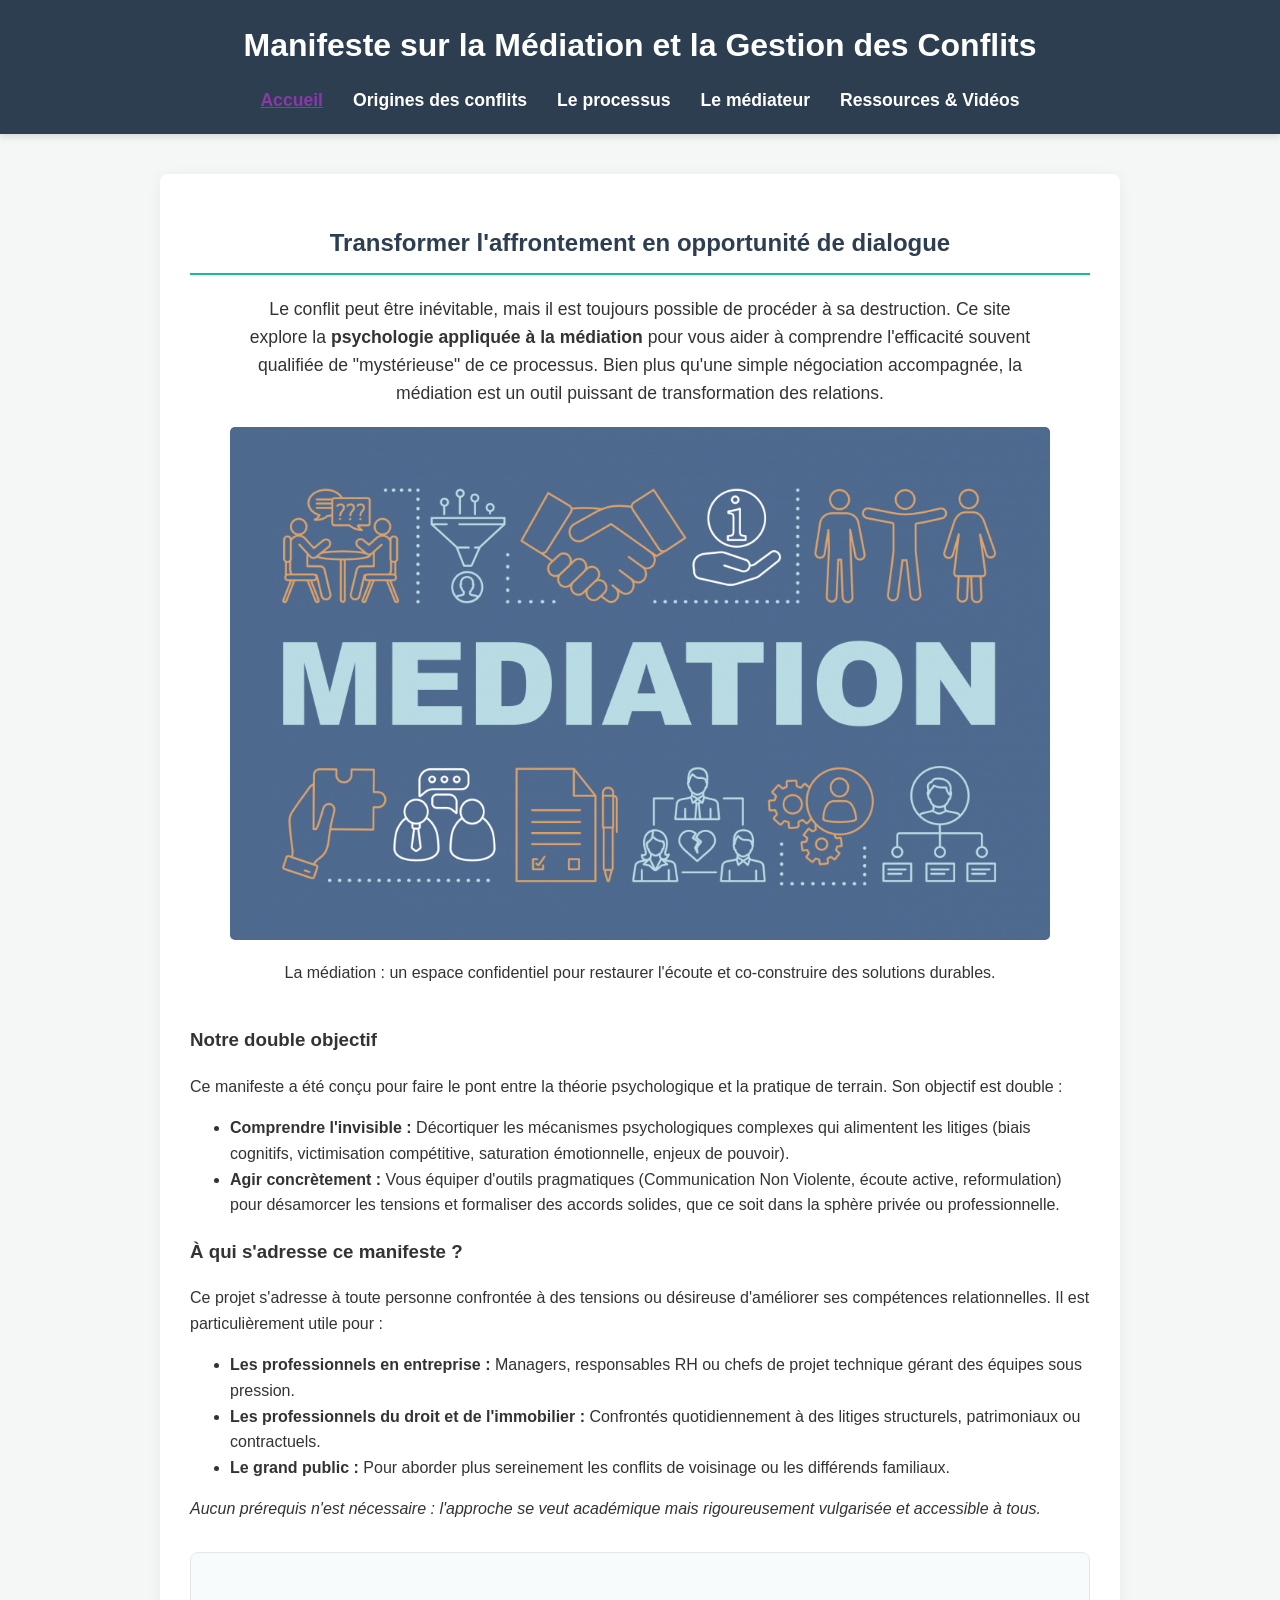
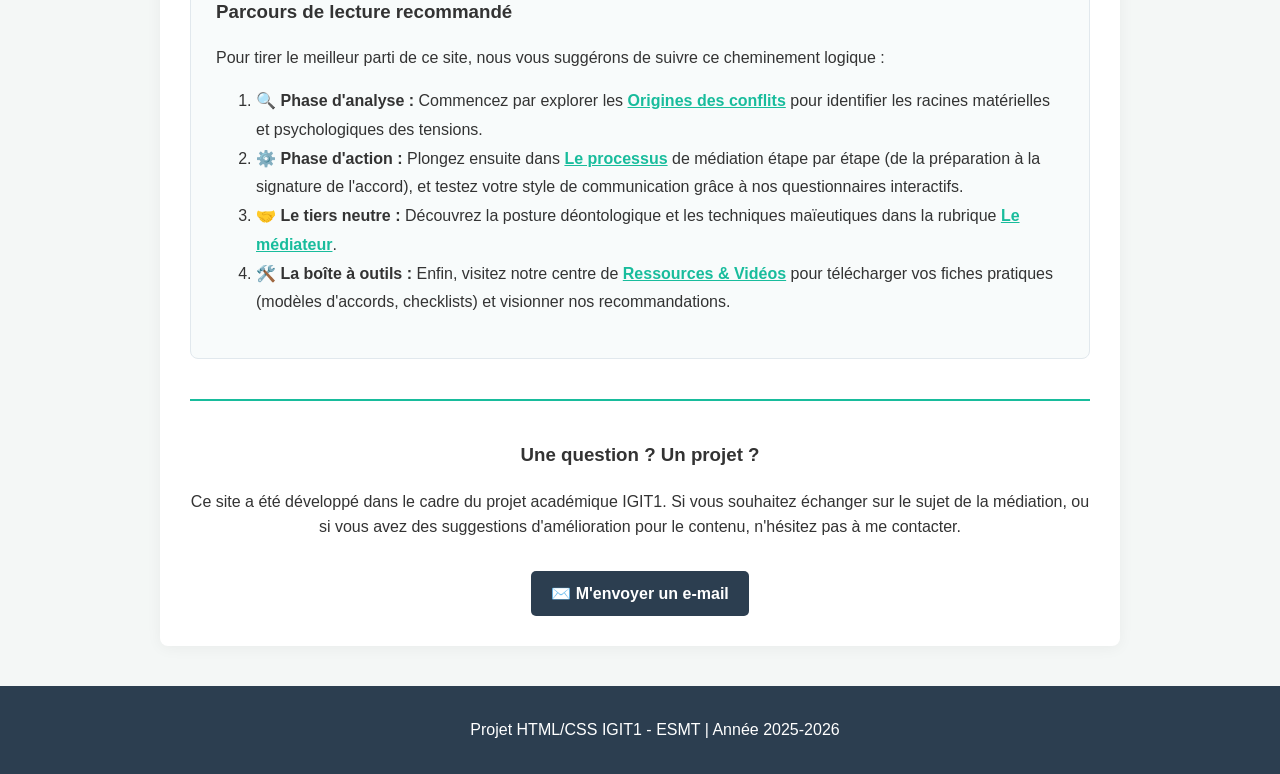
<file: index.html>
<!DOCTYPE html>
<html lang="fr">
<head>
  <meta charset="UTF-8">
  <meta name="viewport" content="width=device-width, initial-scale=1.0">
  <title>Accueil - Psychologie de la Médiation</title>
  <link rel="stylesheet" href="Style.css">
</head>
<body>
  <a class="skip-link" href="#main">Aller au contenu</a>
  <header>
    <h1>Manifeste sur la Médiation et la Gestion des Conflits</h1>
    <nav>
      <ul>
        <li><a href="index.html" aria-current="page">Accueil</a></li>
        <li><a href="Origines.html">Origines des conflits</a></li>
        <li><a href="Processus.html">Le processus</a></li>
        <li><a href="Posture.html">Le médiateur</a></li>
        <li><a href="Ressources.html">Ressources & Vidéos</a></li>
      </ul>
    </nav>
  </header>

  <main id="main">
    <section class="hero" style="text-align: center; margin-bottom: 40px;">
      <h2>Transformer l'affrontement en opportunité de dialogue</h2>
      <p style="font-size: 1.1em; max-width: 800px; margin: 0 auto 20px auto;">
        Le conflit peut être inévitable, mais il est toujours possible de procéder à sa destruction. Ce site explore la <strong>psychologie appliquée à la médiation</strong> pour vous aider à comprendre l'efficacité souvent qualifiée de "mystérieuse" de ce processus. 
        Bien plus qu'une simple négociation accompagnée, la médiation est un outil puissant de transformation des relations.
      </p>

      <figure>
        <img src="Images/image01.jpeg" alt="Deux personnes en discussion avec un médiateur" loading="lazy">
        <figcaption>La médiation : un espace confidentiel pour restaurer l'écoute et co-construire des solutions durables.</figcaption>
      </figure>
    </section>

    <section class="presentation">
      <h3>Notre double objectif</h3>
      <p>
        Ce manifeste a été conçu pour faire le pont entre la théorie psychologique et la pratique de terrain. Son objectif est double :
      </p>
      <ul>
        <li><strong>Comprendre l'invisible :</strong> Décortiquer les mécanismes psychologiques complexes qui alimentent les litiges (biais cognitifs, victimisation compétitive, saturation émotionnelle, enjeux de pouvoir).</li>
        <li><strong>Agir concrètement :</strong> Vous équiper d'outils pragmatiques (Communication Non Violente, écoute active, reformulation) pour désamorcer les tensions et formaliser des accords solides, que ce soit dans la sphère privée ou professionnelle.</li>
      </ul>
    </section>
    <section class="pour-qui">
      <h3>À qui s'adresse ce manifeste ?</h3>
      <p>
        Ce projet s'adresse à toute personne confrontée à des tensions ou désireuse d'améliorer ses compétences relationnelles. Il est particulièrement utile pour :
      </p>
      <ul>
        <li><strong>Les professionnels en entreprise :</strong> Managers, responsables RH ou chefs de projet technique gérant des équipes sous pression.</li>
        <li><strong>Les professionnels du droit et de l'immobilier :</strong> Confrontés quotidiennement à des litiges structurels, patrimoniaux ou contractuels.</li>
        <li><strong>Le grand public :</strong> Pour aborder plus sereinement les conflits de voisinage ou les différends familiaux.</li>
      </ul>
      <p><em>Aucun prérequis n'est nécessaire : l'approche se veut académique mais rigoureusement vulgarisée et accessible à tous.</em></p>
    </section>

    <section class="comment-utiliser" style="background-color: #f8fbfb; border: 1px solid #e1e8ed; padding: 25px; border-radius: 8px; margin: 30px 0;">
      <h3>Parcours de lecture recommandé</h3>
      <p>Pour tirer le meilleur parti de ce site, nous vous suggérons de suivre ce cheminement logique :</p>
      <ol style="line-height: 1.8;">
        <li>🔍 <strong>Phase d'analyse :</strong> Commencez par explorer les <a href="Origines.html" style="color: #18bc9c; font-weight: bold;">Origines des conflits</a> pour identifier les racines matérielles et psychologiques des tensions.</li>
        <li>⚙️ <strong>Phase d'action :</strong> Plongez ensuite dans <a href="Processus.html" style="color: #18bc9c; font-weight: bold;">Le processus</a> de médiation étape par étape (de la préparation à la signature de l'accord), et testez votre style de communication grâce à nos questionnaires interactifs.</li>
        <li>🤝 <strong>Le tiers neutre :</strong> Découvrez la posture déontologique et les techniques maïeutiques dans la rubrique <a href="Posture.html" style="color: #18bc9c; font-weight: bold;">Le médiateur</a>.</li>
        <li>🛠️ <strong>La boîte à outils :</strong> Enfin, visitez notre centre de <a href="Ressources.html" style="color: #18bc9c; font-weight: bold;">Ressources & Vidéos</a> pour télécharger vos fiches pratiques (modèles d'accords, checklists) et visionner nos recommandations.</li>
      </ol>
    </section>
    <section class="appel-action" style="text-align: center; margin-top: 40px; padding-top: 20px; border-top: 2px solid #18bc9c;">
      <h3>Une question ? Un projet ?</h3>
      <p>
        Ce site a été développé dans le cadre du projet académique IGIT1. Si vous souhaitez échanger sur le sujet de la médiation, ou si vous avez des suggestions d'amélioration pour le contenu, n'hésitez pas à me contacter.
      </p>
      <a href="mailto:afkcoly@gmail.com" style="display: inline-block; margin-top: 15px; background-color: #2c3e50; color: #ffffff; text-decoration: none; padding: 10px 20px; border-radius: 5px; font-weight: bold; transition: background-color 0.3s ease;">
        ✉️ M'envoyer un e-mail
      </a>
    </section>
  </main>
  <footer>
    <p>Projet HTML/CSS IGIT1 - ESMT | Année 2025-2026</p>
  </footer>
</body>
</html>
</file>
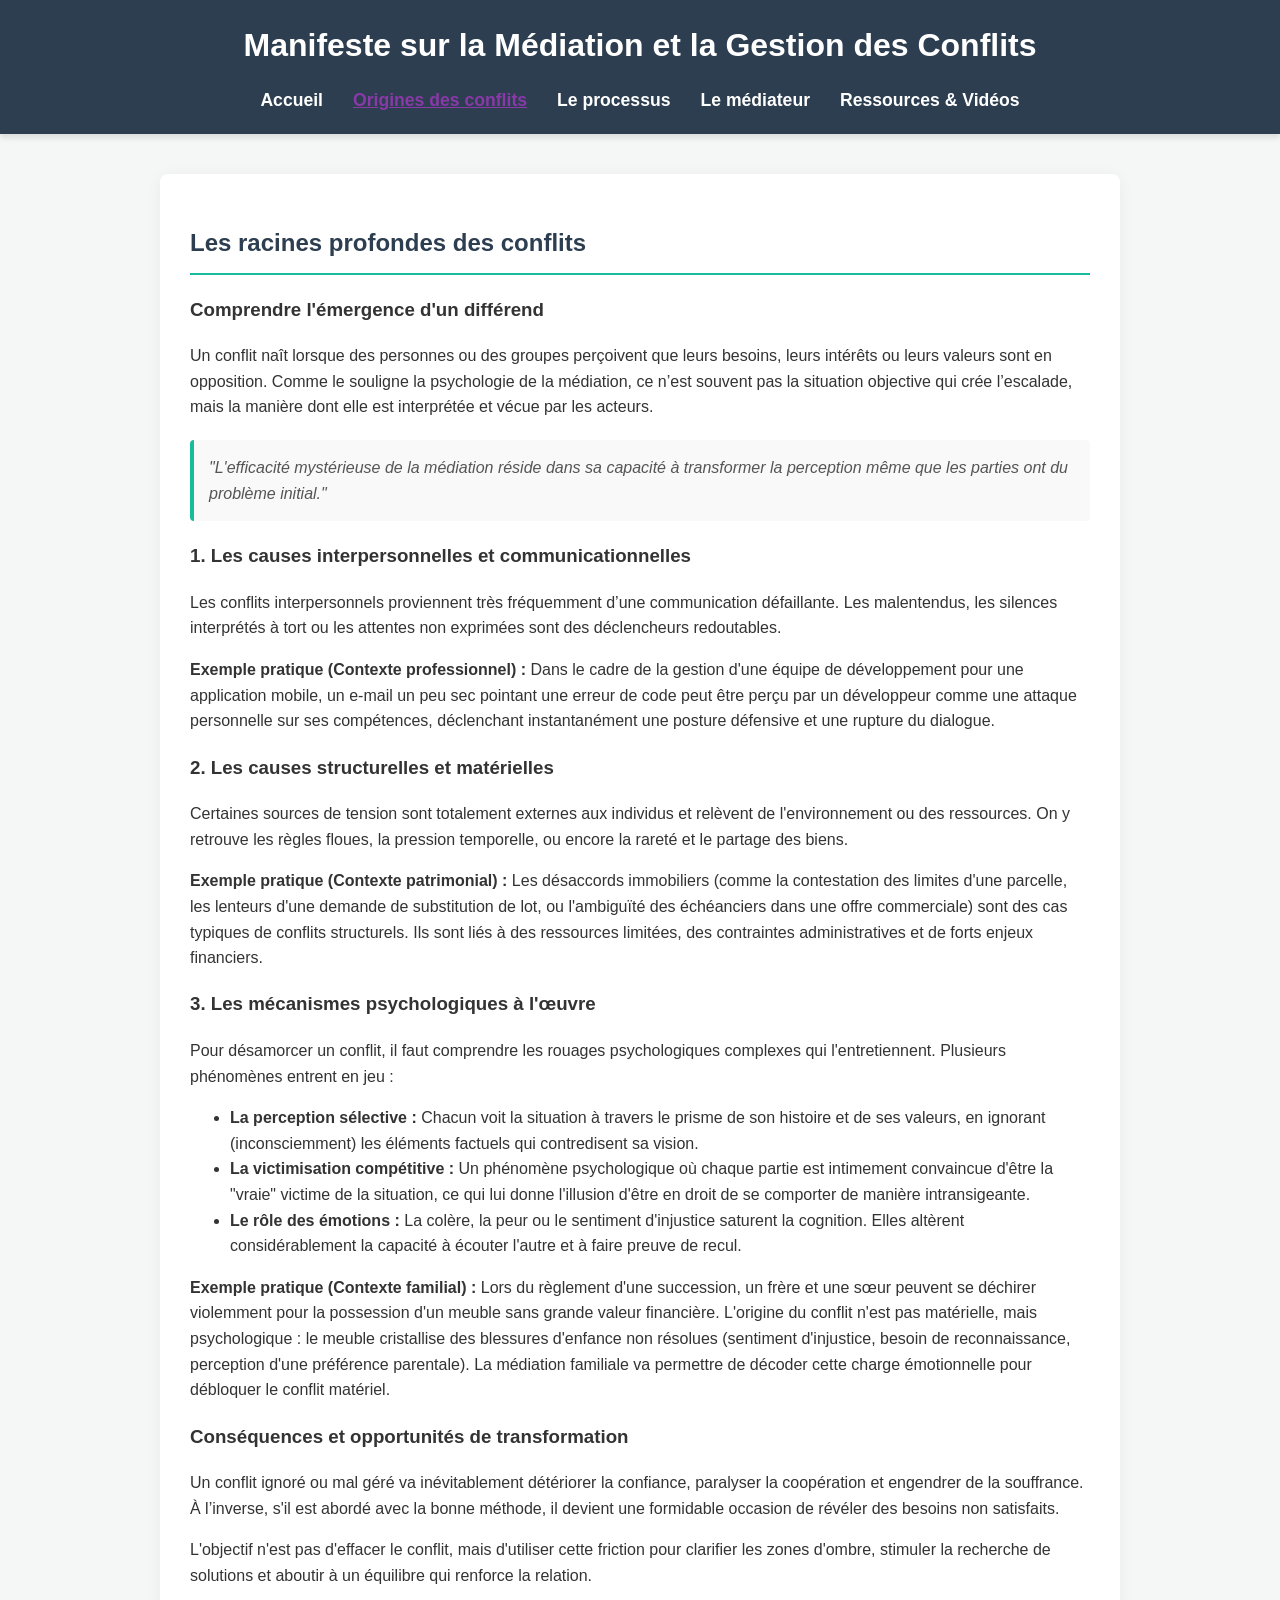
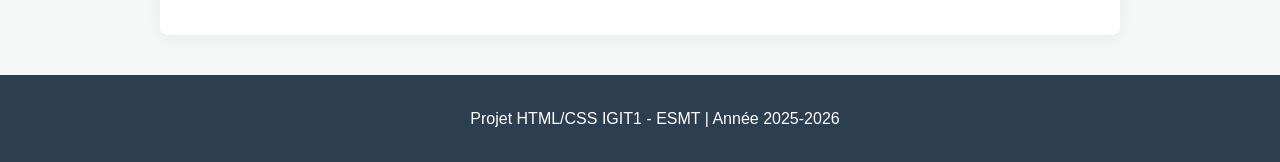
<file: Origines.html>
<!DOCTYPE html>
<html lang="fr">
<head>
  <meta charset="utf-8">
  <meta name="viewport" content="width=device-width,initial-scale=1">
  <title>Origines des conflits</title>
  <link rel="stylesheet" href="Style.css">
</head>
<body>
  <a class="skip-link" href="#main">Aller au contenu</a>

  <header>
    <h1>Manifeste sur la Médiation et la Gestion des Conflits</h1>
    <nav>
      <ul>
        <li><a href="index.html">Accueil</a></li>
        <li><a href="Origines.html" aria-current="page">Origines des conflits</a></li>
        <li><a href="Processus.html">Le processus</a></li>
        <li><a href="Posture.html">Le médiateur</a></li>
        <li><a href="Ressources.html">Ressources & Vidéos</a></li>
      </ul>
    </nav>
  </header>

  <main id="main">
    <h2>Les racines profondes des conflits</h2>

    <section>
      <h3>Comprendre l'émergence d'un différend</h3>
      <p>
        Un conflit naît lorsque des personnes ou des groupes perçoivent que leurs besoins, leurs intérêts ou leurs valeurs sont en opposition. 
        Comme le souligne la psychologie de la médiation, ce n’est souvent pas la situation objective qui crée l’escalade, mais la manière dont elle est interprétée et vécue par les acteurs.
      </p>
      <blockquote>
        "L'efficacité mystérieuse de la médiation réside dans sa capacité à transformer la perception même que les parties ont du problème initial."
      </blockquote>
    </section>

    <section>
      <h3>1. Les causes interpersonnelles et communicationnelles</h3>
      <p>
        Les conflits interpersonnels proviennent très fréquemment d’une communication défaillante. Les malentendus, les silences interprétés à tort ou les attentes non exprimées sont des déclencheurs redoutables.
      </p>
      <p>
        <strong>Exemple pratique (Contexte professionnel) :</strong> Dans le cadre de la gestion d'une équipe de développement pour une application mobile, un e-mail un peu sec pointant une erreur de code peut être perçu par un développeur comme une attaque personnelle sur ses compétences, déclenchant instantanément une posture défensive et une rupture du dialogue.
      </p>
    </section>

    <section>
      <h3>2. Les causes structurelles et matérielles</h3>
      <p>
        Certaines sources de tension sont totalement externes aux individus et relèvent de l'environnement ou des ressources. On y retrouve les règles floues, la pression temporelle, ou encore la rareté et le partage des biens.
      </p>
      <p>
        <strong>Exemple pratique (Contexte patrimonial) :</strong> Les désaccords immobiliers (comme la contestation des limites d'une parcelle, les lenteurs d'une demande de substitution de lot, ou l'ambiguïté des échéanciers dans une offre commerciale) sont des cas typiques de conflits structurels. Ils sont liés à des ressources limitées, des contraintes administratives et de forts enjeux financiers.
      </p>
    </section>

    <section>
      <h3>3. Les mécanismes psychologiques à l'œuvre</h3>
      <p>
        Pour désamorcer un conflit, il faut comprendre les rouages psychologiques complexes qui l'entretiennent. Plusieurs phénomènes entrent en jeu :
      </p>
      <ul>
        <li><strong>La perception sélective :</strong> Chacun voit la situation à travers le prisme de son histoire et de ses valeurs, en ignorant (inconsciemment) les éléments factuels qui contredisent sa vision.</li>
        <li><strong>La victimisation compétitive :</strong> Un phénomène psychologique où chaque partie est intimement convaincue d'être la "vraie" victime de la situation, ce qui lui donne l'illusion d'être en droit de se comporter de manière intransigeante.</li>
        <li><strong>Le rôle des émotions :</strong> La colère, la peur ou le sentiment d'injustice saturent la cognition. Elles altèrent considérablement la capacité à écouter l'autre et à faire preuve de recul.</li>
      </ul>
      <p>
        <strong>Exemple pratique (Contexte familial) :</strong> Lors du règlement d'une succession, un frère et une sœur peuvent se déchirer violemment pour la possession d'un meuble sans grande valeur financière. L'origine du conflit n'est pas matérielle, mais psychologique : le meuble cristallise des blessures d'enfance non résolues (sentiment d'injustice, besoin de reconnaissance, perception d'une préférence parentale). La médiation familiale va permettre de décoder cette charge émotionnelle pour débloquer le conflit matériel.
      </p>
    </section>

    <section>
      <h3>Conséquences et opportunités de transformation</h3>
      <p>
        Un conflit ignoré ou mal géré va inévitablement détériorer la confiance, paralyser la coopération et engendrer de la souffrance. À l’inverse, s'il est abordé avec la bonne méthode, il devient une formidable occasion de révéler des besoins non satisfaits.
      </p>
      <p>
        L'objectif n'est pas d'effacer le conflit, mais d'utiliser cette friction pour clarifier les zones d'ombre, stimuler la recherche de solutions et aboutir à un équilibre qui renforce la relation.
      </p>
    </section>
  </main>

  <footer>
    <p>Projet HTML/CSS IGIT1 - ESMT | Année 2025-2026</p>
  </footer>
</body>
</html>
</file>
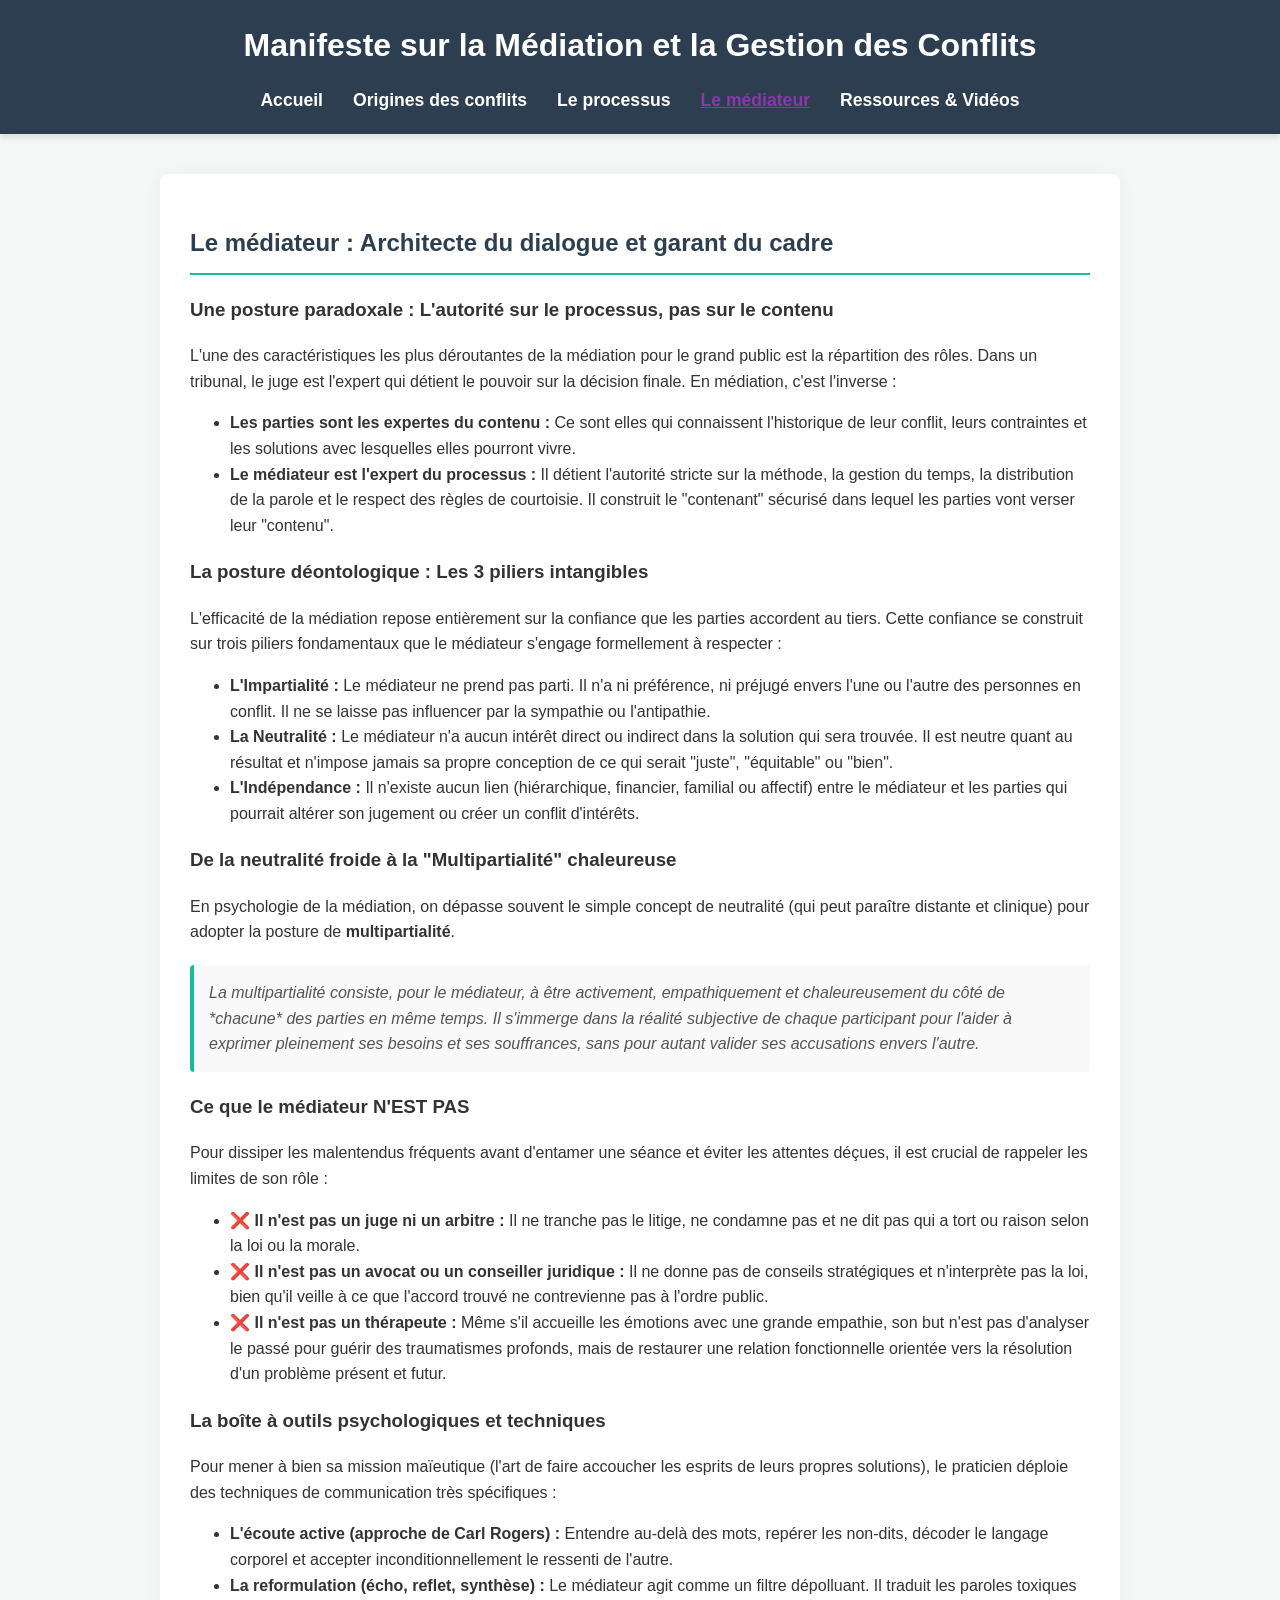
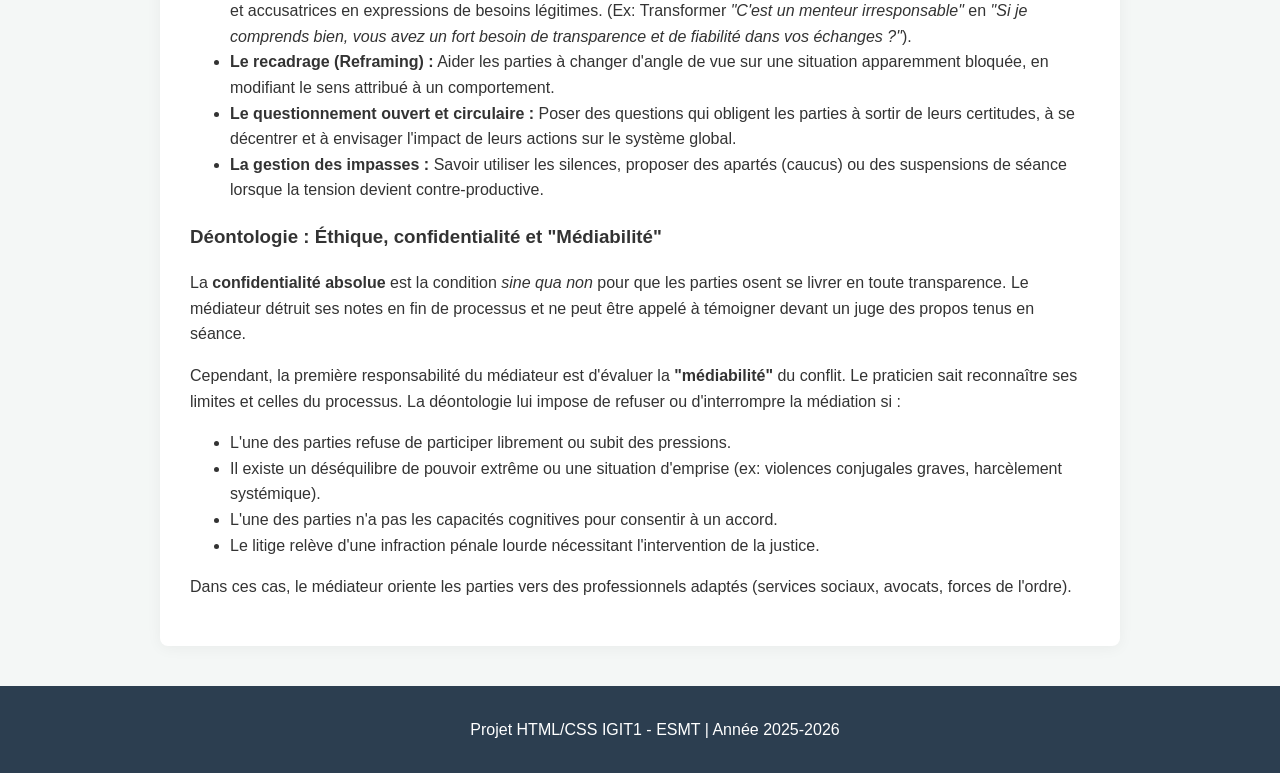
<file: Posture.html>
<!DOCTYPE html>
<html lang="fr">
<head>
  <meta charset="utf-8">
  <meta name="viewport" content="width=device-width,initial-scale=1">
  <title>Le médiateur - Rôle et posture</title>
  <link rel="stylesheet" href="Style.css">
</head>
<body>
  <a class="skip-link" href="#main">Aller au contenu</a>
  <header>
    <h1>Manifeste sur la Médiation et la Gestion des Conflits</h1>
    <nav>
      <ul>
        <li><a href="index.html">Accueil</a></li>
        <li><a href="Origines.html">Origines des conflits</a></li>
        <li><a href="Processus.html">Le processus</a></li>
        <li><a href="Posture.html" aria-current="page">Le médiateur</a></li>
        <li><a href="Ressources.html">Ressources & Vidéos</a></li>
      </ul>
    </nav>
  </header>
  <main id="main">
    <h2>Le médiateur : Architecte du dialogue et garant du cadre</h2>
    <section>
      <h3>Une posture paradoxale : L'autorité sur le processus, pas sur le contenu</h3>
      <p>
        L'une des caractéristiques les plus déroutantes de la médiation pour le grand public est la répartition des rôles. Dans un tribunal, le juge est l'expert qui détient le pouvoir sur la décision finale. En médiation, c'est l'inverse :
      </p>
      <ul>
        <li><strong>Les parties sont les expertes du contenu :</strong> Ce sont elles qui connaissent l'historique de leur conflit, leurs contraintes et les solutions avec lesquelles elles pourront vivre.</li>
        <li><strong>Le médiateur est l'expert du processus :</strong> Il détient l'autorité stricte sur la méthode, la gestion du temps, la distribution de la parole et le respect des règles de courtoisie. Il construit le "contenant" sécurisé dans lequel les parties vont verser leur "contenu".</li>
      </ul>
    </section>
    <section>
      <h3>La posture déontologique : Les 3 piliers intangibles</h3>
      <p>
        L'efficacité de la médiation repose entièrement sur la confiance que les parties accordent au tiers. Cette confiance se construit sur trois piliers fondamentaux que le médiateur s'engage formellement à respecter :
      </p>
      <ul>
        <li><strong>L'Impartialité :</strong> Le médiateur ne prend pas parti. Il n'a ni préférence, ni préjugé envers l'une ou l'autre des personnes en conflit. Il ne se laisse pas influencer par la sympathie ou l'antipathie.</li>
        <li><strong>La Neutralité :</strong> Le médiateur n'a aucun intérêt direct ou indirect dans la solution qui sera trouvée. Il est neutre quant au résultat et n'impose jamais sa propre conception de ce qui serait "juste", "équitable" ou "bien".</li>
        <li><strong>L'Indépendance :</strong> Il n'existe aucun lien (hiérarchique, financier, familial ou affectif) entre le médiateur et les parties qui pourrait altérer son jugement ou créer un conflit d'intérêts.</li>
      </ul>
    </section>
    <section>
      <h3>De la neutralité froide à la "Multipartialité" chaleureuse</h3>
      <p>
        En psychologie de la médiation, on dépasse souvent le simple concept de neutralité (qui peut paraître distante et clinique) pour adopter la posture de <strong>multipartialité</strong>. 
      </p>
      <blockquote>
        La multipartialité consiste, pour le médiateur, à être activement, empathiquement et chaleureusement du côté de *chacune* des parties en même temps. Il s'immerge dans la réalité subjective de chaque participant pour l'aider à exprimer pleinement ses besoins et ses souffrances, sans pour autant valider ses accusations envers l'autre.
      </blockquote>
    </section>
    <section>
      <h3>Ce que le médiateur N'EST PAS</h3>
      <p>Pour dissiper les malentendus fréquents avant d'entamer une séance et éviter les attentes déçues, il est crucial de rappeler les limites de son rôle :</p>
      <ul>
        <li>❌ <strong>Il n'est pas un juge ni un arbitre :</strong> Il ne tranche pas le litige, ne condamne pas et ne dit pas qui a tort ou raison selon la loi ou la morale.</li>
        <li>❌ <strong>Il n'est pas un avocat ou un conseiller juridique :</strong> Il ne donne pas de conseils stratégiques et n'interprète pas la loi, bien qu'il veille à ce que l'accord trouvé ne contrevienne pas à l'ordre public.</li>
        <li>❌ <strong>Il n'est pas un thérapeute :</strong> Même s'il accueille les émotions avec une grande empathie, son but n'est pas d'analyser le passé pour guérir des traumatismes profonds, mais de restaurer une relation fonctionnelle orientée vers la résolution d'un problème présent et futur.</li>
      </ul>
    </section>
    <section>
      <h3>La boîte à outils psychologiques et techniques</h3>
      <p>Pour mener à bien sa mission maïeutique (l'art de faire accoucher les esprits de leurs propres solutions), le praticien déploie des techniques de communication très spécifiques :</p>
      <ul>
        <li><strong>L'écoute active (approche de Carl Rogers) :</strong> Entendre au-delà des mots, repérer les non-dits, décoder le langage corporel et accepter inconditionnellement le ressenti de l'autre.</li>
        <li><strong>La reformulation (écho, reflet, synthèse) :</strong> Le médiateur agit comme un filtre dépolluant. Il traduit les paroles toxiques et accusatrices en expressions de besoins légitimes. (Ex: Transformer <em>"C'est un menteur irresponsable"</em> en <em>"Si je comprends bien, vous avez un fort besoin de transparence et de fiabilité dans vos échanges ?"</em>).</li>
        <li><strong>Le recadrage (Reframing) :</strong> Aider les parties à changer d'angle de vue sur une situation apparemment bloquée, en modifiant le sens attribué à un comportement.</li>
        <li><strong>Le questionnement ouvert et circulaire :</strong> Poser des questions qui obligent les parties à sortir de leurs certitudes, à se décentrer et à envisager l'impact de leurs actions sur le système global.</li>
        <li><strong>La gestion des impasses :</strong> Savoir utiliser les silences, proposer des apartés (caucus) ou des suspensions de séance lorsque la tension devient contre-productive.</li>
      </ul>
    </section>
    <section>
      <h3>Déontologie : Éthique, confidentialité et "Médiabilité"</h3>
      <p>
        La <strong>confidentialité absolue</strong> est la condition <em>sine qua non</em> pour que les parties osent se livrer en toute transparence. Le médiateur détruit ses notes en fin de processus et ne peut être appelé à témoigner devant un juge des propos tenus en séance.
      </p>
      <p>
        Cependant, la première responsabilité du médiateur est d'évaluer la <strong>"médiabilité"</strong> du conflit. Le praticien sait reconnaître ses limites et celles du processus. La déontologie lui impose de refuser ou d'interrompre la médiation si :
      </p>
      <ul>
        <li>L'une des parties refuse de participer librement ou subit des pressions.</li>
        <li>Il existe un déséquilibre de pouvoir extrême ou une situation d'emprise (ex: violences conjugales graves, harcèlement systémique).</li>
        <li>L'une des parties n'a pas les capacités cognitives pour consentir à un accord.</li>
        <li>Le litige relève d'une infraction pénale lourde nécessitant l'intervention de la justice.</li>
      </ul>
      <p>Dans ces cas, le médiateur oriente les parties vers des professionnels adaptés (services sociaux, avocats, forces de l'ordre).</p>
    </section>
  </main>
  <footer>
    <p>Projet HTML/CSS IGIT1 - ESMT | Année 2025-2026</p>
  </footer>
</body>
</html>
</file>
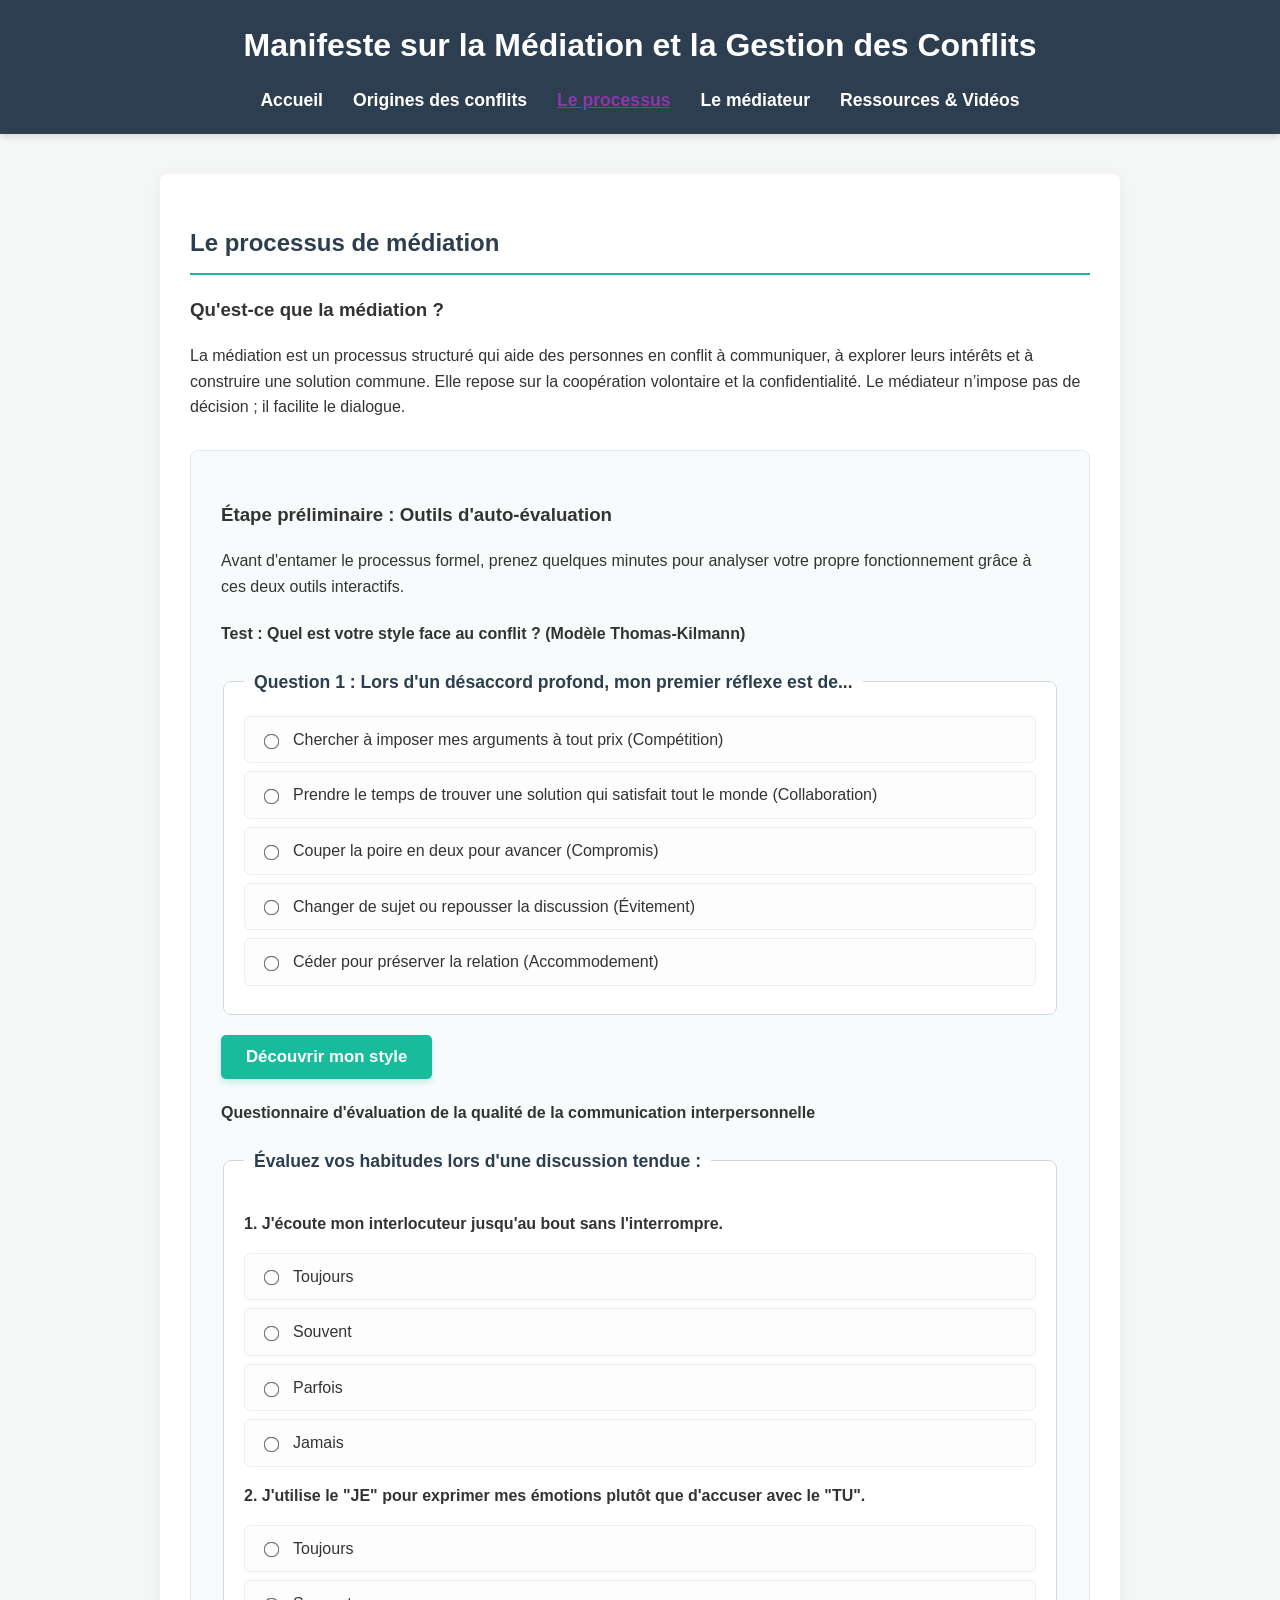
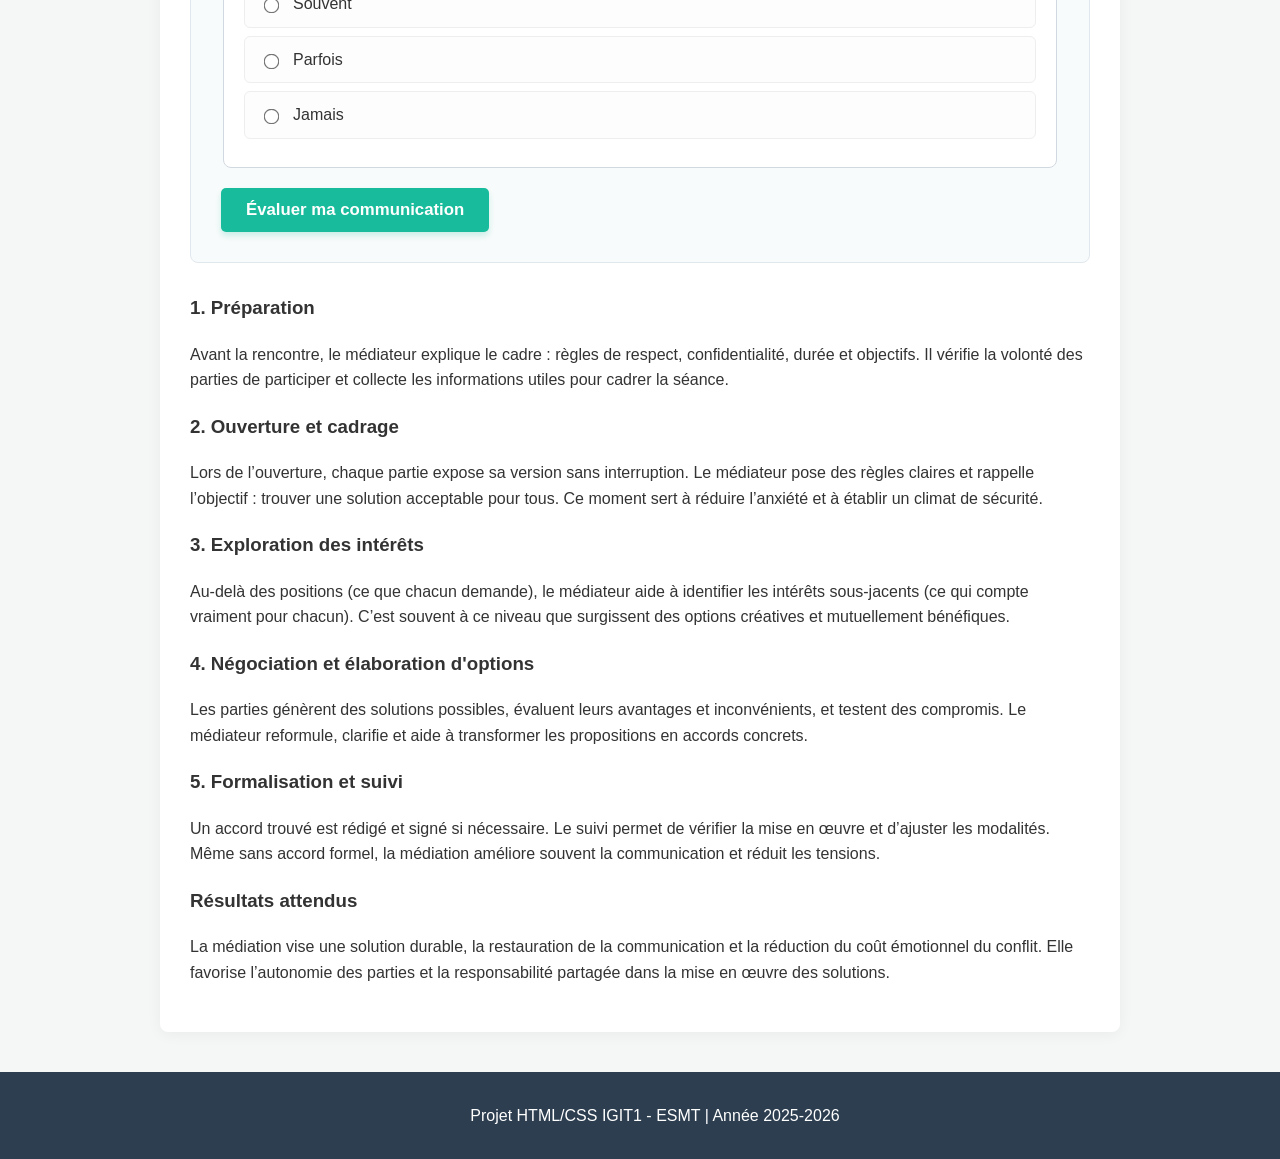
<file: Processus.html>
<!DOCTYPE html>
<html lang="fr">
<head>
  <meta charset="utf-8">
  <meta name="viewport" content="width=device-width,initial-scale=1">
  <title>Le processus de médiation</title>
  <link rel="stylesheet" href="Style.css">
</head>
<body>
  <a class="skip-link" href="#main">Aller au contenu</a>
  <header>
    <h1>Manifeste sur la Médiation et la Gestion des Conflits</h1>
    <nav>
      <ul>
        <li><a href="index.html">Accueil</a></li>
        <li><a href="Origines.html">Origines des conflits</a></li>
        <li><a href="Processus.html" aria-current="page">Le processus</a></li>
        <li><a href="Posture.html">Le médiateur</a></li>
        <li><a href="Ressources.html">Ressources & Vidéos</a></li>
      </ul>
    </nav>
  </header>
  <main id="main">
    <h2>Le processus de médiation</h2>

    <section>
      <h3>Qu'est‑ce que la médiation ?</h3>
      <p>
        La médiation est un processus structuré qui aide des personnes en conflit à communiquer, à explorer leurs intérêts et à construire une solution commune.
        Elle repose sur la coopération volontaire et la confidentialité. Le médiateur n’impose pas de décision ; il facilite le dialogue.
      </p>
    </section>
    <section class="auto-evaluation">
      <h3>Étape préliminaire : Outils d'auto-évaluation</h3>
      <p>Avant d'entamer le processus formel, prenez quelques minutes pour analyser votre propre fonctionnement grâce à ces deux outils interactifs.</p>

      <article id="test-thomas-kilmann">
        <h4>Test : Quel est votre style face au conflit ? (Modèle Thomas-Kilmann)</h4>
        <form action="#" method="get" id="form-style">
          <fieldset>
            <legend>Question 1 : Lors d'un désaccord profond, mon premier réflexe est de...</legend>
            <label><input type="radio" name="q1" value="competition"> Chercher à imposer mes arguments à tout prix (Compétition)</label>
            <label><input type="radio" name="q1" value="collaboration"> Prendre le temps de trouver une solution qui satisfait tout le monde (Collaboration)</label>
            <label><input type="radio" name="q1" value="compromis"> Couper la poire en deux pour avancer (Compromis)</label>
            <label><input type="radio" name="q1" value="evitement"> Changer de sujet ou repousser la discussion (Évitement)</label>
            <label><input type="radio" name="q1" value="accommodement"> Céder pour préserver la relation (Accommodement)</label>
          </fieldset>
          <button type="button" id="btn-style">Découvrir mon style</button>
          <div id="result-style" style="margin-top: 15px; padding: 15px; border-radius: 5px; display: none; background-color: #eaf8f5; border-left: 4px solid #18bc9c;"></div>
        </form>
      </article>
      <article id="test-communication">
        <h4>Questionnaire d'évaluation de la qualité de la communication interpersonnelle</h4>
        <form action="#" method="get" id="form-com">
          <fieldset>
            <legend>Évaluez vos habitudes lors d'une discussion tendue :</legend>
            
            <p><strong>1. J'écoute mon interlocuteur jusqu'au bout sans l'interrompre.</strong></p>
            <label><input type="radio" name="com1" value="3"> Toujours</label>
            <label><input type="radio" name="com1" value="2"> Souvent</label>
            <label><input type="radio" name="com1" value="1"> Parfois</label>
            <label><input type="radio" name="com1" value="0"> Jamais</label>

            <p><strong>2. J'utilise le "JE" pour exprimer mes émotions plutôt que d'accuser avec le "TU".</strong></p>
            <label><input type="radio" name="com2" value="3"> Toujours</label>
            <label><input type="radio" name="com2" value="2"> Souvent</label>
            <label><input type="radio" name="com2" value="1"> Parfois</label>
            <label><input type="radio" name="com2" value="0"> Jamais</label>
          </fieldset>
          <button type="button" id="btn-com">Évaluer ma communication</button>
          
          <div id="result-com" style="margin-top: 15px; padding: 15px; border-radius: 5px; display: none; background-color: #eaf8f5; border-left: 4px solid #18bc9c;"></div>
        </form>
      </article>
    </section>

    <section>
      <h3>1. Préparation</h3>
      <p>
        Avant la rencontre, le médiateur explique le cadre : règles de respect, confidentialité, durée et objectifs.
        Il vérifie la volonté des parties de participer et collecte les informations utiles pour cadrer la séance.
      </p>
    </section>

    <section>
      <h3>2. Ouverture et cadrage</h3>
      <p>
        Lors de l’ouverture, chaque partie expose sa version sans interruption. Le médiateur pose des règles claires et rappelle l’objectif : trouver une solution acceptable pour tous.
        Ce moment sert à réduire l’anxiété et à établir un climat de sécurité.
      </p>
    </section>

    <section>
      <h3>3. Exploration des intérêts</h3>
      <p>
        Au‑delà des positions (ce que chacun demande), le médiateur aide à identifier les intérêts sous‑jacents (ce qui compte vraiment pour chacun).
        C’est souvent à ce niveau que surgissent des options créatives et mutuellement bénéfiques.
      </p>
    </section>

    <section>
      <h3>4. Négociation et élaboration d'options</h3>
      <p>
        Les parties génèrent des solutions possibles, évaluent leurs avantages et inconvénients, et testent des compromis.
        Le médiateur reformule, clarifie et aide à transformer les propositions en accords concrets.
      </p>
    </section>

    <section>
      <h3>5. Formalisation et suivi</h3>
      <p>
        Un accord trouvé est rédigé et signé si nécessaire. Le suivi permet de vérifier la mise en œuvre et d’ajuster les modalités.
        Même sans accord formel, la médiation améliore souvent la communication et réduit les tensions.
      </p>
    </section>

    <section>
      <h3>Résultats attendus</h3>
      <p>
        La médiation vise une solution durable, la restauration de la communication et la réduction du coût émotionnel du conflit.
        Elle favorise l’autonomie des parties et la responsabilité partagée dans la mise en œuvre des solutions.
      </p>
    </section>
  </main>

  <footer>
    <p>Projet HTML/CSS IGIT1 - ESMT | Année 2025-2026</p>
  </footer>

  <script>
    // (Style de conflit)
    document.getElementById('btn-style').addEventListener('click', function() {
      const resultDiv = document.getElementById('result-style');
      const selectedOption = document.querySelector('input[name="q1"]:checked');

      if (!selectedOption) {
        resultDiv.style.display = 'block';
        resultDiv.style.borderLeftColor = '#e74c3c'; 
        resultDiv.style.backgroundColor = '#fdedec';
        resultDiv.innerHTML = "⚠️ Veuillez sélectionner une réponse pour découvrir votre style.";
        return;
      }

      let titre = "";
      let description = "";

      switch (selectedOption.value) {
        case 'competition':
          titre = "Style Compétitif";
          description = "Vous défendez fermement vos positions. Utile dans l'urgence, mais attention à ne pas écraser l'autre partie.";
          break;
        case 'collaboration':
          titre = "Style Collaboratif";
          description = "Vous cherchez la solution gagnant-gagnant. Excellent pour des accords durables, bien que cela demande du temps.";
          break;
        case 'compromis':
          titre = "Style Compromis";
          description = "Vous cherchez le juste milieu rapidement. Efficace, mais parfois frustrant si les problèmes de fond ne sont pas réglés.";
          break;
        case 'evitement':
          titre = "Style Évitement";
          description = "Vous préférez ne pas affronter le conflit. Utile pour faire retomber la pression, mais attention à ne pas laisser pourrir la situation.";
          break;
        case 'accommodement':
          titre = "Style Accommodant";
          description = "Vous privilégiez la relation au détriment de vos propres intérêts. Généreux, mais attention à la rancœur sur le long terme.";
          break;
      }

      resultDiv.style.display = 'block';
      resultDiv.style.borderLeftColor = '#18bc9c';
      resultDiv.style.backgroundColor = '#eaf8f5';
      resultDiv.innerHTML = "<strong>Résultat : " + titre + "</strong><br>" + description;
    });

    // (Communication)
    document.getElementById('btn-com').addEventListener('click', function() {
      const resultDiv = document.getElementById('result-com');
      const q1 = document.querySelector('input[name="com1"]:checked');
      const q2 = document.querySelector('input[name="com2"]:checked');

      if (!q1 || !q2) {
        resultDiv.style.display = 'block';
        resultDiv.style.borderLeftColor = '#e74c3c';
        resultDiv.style.backgroundColor = '#fdedec';
        resultDiv.innerHTML = "⚠️ Veuillez répondre aux deux questions pour obtenir votre évaluation.";
        return;
      }

      // score (valeurs dans le HTML vont de  3, 2, 1, à 0)
      const score = parseInt(q1.value) + parseInt(q2.value);
      let analyse = "";

      if (score >= 5) {
        analyse = "Excellente base ! Vous maîtrisez les principes de l'écoute active et de la communication non violente.";
      } else if (score >= 3) {
        analyse = "Bonne communication globale, mais perfectible en situation de stress. Essayez de vous concentrer davantage sur vos ressentis (le 'JE').";
      } else {
        analyse = "Attention, vos automatismes risquent d'envenimer les conflits. La médiation vous sera très utile pour réapprendre à dialoguer sereinement.";
      }

      resultDiv.style.display = 'block';
      resultDiv.style.borderLeftColor = '#18bc9c';
      resultDiv.style.backgroundColor = '#eaf8f5';
      resultDiv.innerHTML = "<strong>Votre score : " + score + " / 6</strong><br>" + analyse;
    });
  </script>
</body>
</html>
</file>
<file: Style.css>
/* Mes paramètres globaux */
body {
    font-family: 'Segoe UI', Tahoma, Geneva, Verdana, sans-serif;
    margin: 0;
    padding: 0;
    background-color: #f4f7f6;
    color: #333333;
    line-height: 1.6;
}

/* Pour l'En-tête et le Nav */
header {
    background-color: #2c3e50; 
    color: #ffffff;
    padding: 20px 0;
    text-align: center;
    box-shadow: 0 4px 6px rgba(0,0,0,0.1);
}

header h1 {
    margin: 0 0 15px 0;
    font-size: 2em;
}

nav ul {
    list-style-type: none;
    padding: 0;
    margin: 0;
    display: flex;
    justify-content: center;
    gap: 30px; 
}

nav a {
    color: #ffffff;
    text-decoration: none;
    font-weight: bold;
    font-size: 1.1em;
    transition: color 0.3s ease;
}

nav a:hover {
    color: #18bc9c; 
    text-decoration: underline;
}

/*Style de la page active */
nav a[aria-current="page"] {
    color: #8939a8; 
    text-decoration: underline; 
}


/*Mon contenu principal */
main {
    max-width: 900px;
    margin: 40px auto; 
    padding: 30px;
    background-color: #ffffff;
    border-radius: 8px; 
    box-shadow: 0 2px 15px rgba(0,0,0,0.05);
}

h2 {
    color: #2c3e50;
    border-bottom: 2px solid #18bc9c;
    padding-bottom: 10px;
}

img {
    max-width: 100%;
    height: auto;
    border-radius: 5px;
    display: block;
    margin: 20px auto;
}

.auto-evaluation {
    background-color: #f8fbfb;
    border: 1px solid #e1e8ed;
    padding: 30px;
    border-radius: 8px;
    margin: 30px 0;
}

fieldset {
    border: 1px solid #d1d8e0;
    border-radius: 8px;
    padding: 20px;
    margin-bottom: 20px;
    background-color: #ffffff;
    transition: border-color 0.3s ease;
}

fieldset:hover {
    border-color: #18bc9c; 
}

legend {
    font-weight: bold;
    color: #2c3e50;
    padding: 0 10px;
    font-size: 1.1em;
}

/* Styles pour les options */
form label {
    display: flex;
    align-items: center;
    padding: 10px 15px;
    margin-bottom: 8px;
    background-color: #fdfdfd;
    border: 1px solid #eeeeee;
    border-radius: 6px;
    cursor: pointer;
    transition: all 0.3s ease; 
}

/* Effets réponse */
form label:hover {
    background-color: #eaf8f5;
    border-color: #18bc9c;
    transform: translateX(5px); 
}

/* Boutons radio */
form input[type="radio"] {
    margin-right: 15px;
    transform: scale(1.2); 
    accent-color: #18bc9c; 
    cursor: pointer;
}

/* Styles boutons d'action */
form button {
    background-color: #18bc9c;
    color: #ffffff;
    border: none;
    padding: 12px 25px;
    font-size: 1.05em;
    font-weight: bold;
    border-radius: 5px;
    cursor: pointer;
    display: inline-block;
    transition: all 0.3s ease;
    box-shadow: 0 4px 6px rgba(24, 188, 156, 0.2);
}

/* Effets */
form button:hover {
    background-color: #128f76; 
    transform: translateY(-2px); 
    box-shadow: 0 6px 12px rgba(24, 188, 156, 0.3);
}

form button:active {
    transform: translateY(0);
    box-shadow: 0 2px 4px rgba(24, 188, 156, 0.2);
}

/* Mon pied de page */
footer {
    text-align: center;
    padding: 15px;
    background-color: #2c3e50;
    color: #ffffff;
    position: relative;
    bottom: 0;
    width: 100%;
    margin-top: 40px;
}

@media (max-width:600px){
  nav ul{flex-direction:column; gap:8px;}
  header h1{font-size:1.3rem;}
}

.skip-link{position:absolute;left:-999px;}
.skip-link:focus{left:10px;top:10px;}
a:focus{outline:3px solid #18bc9c;outline-offset:2px;}

/* Style pour citations */
blockquote {
    border-left: 4px solid #18bc9c;
    padding-left: 15px;
    font-style: italic;
    color: #555555;
    background-color: #f9f9f9;
    padding: 15px;
    border-radius: 4px;
    margin: 20px 0;
}
</file>
